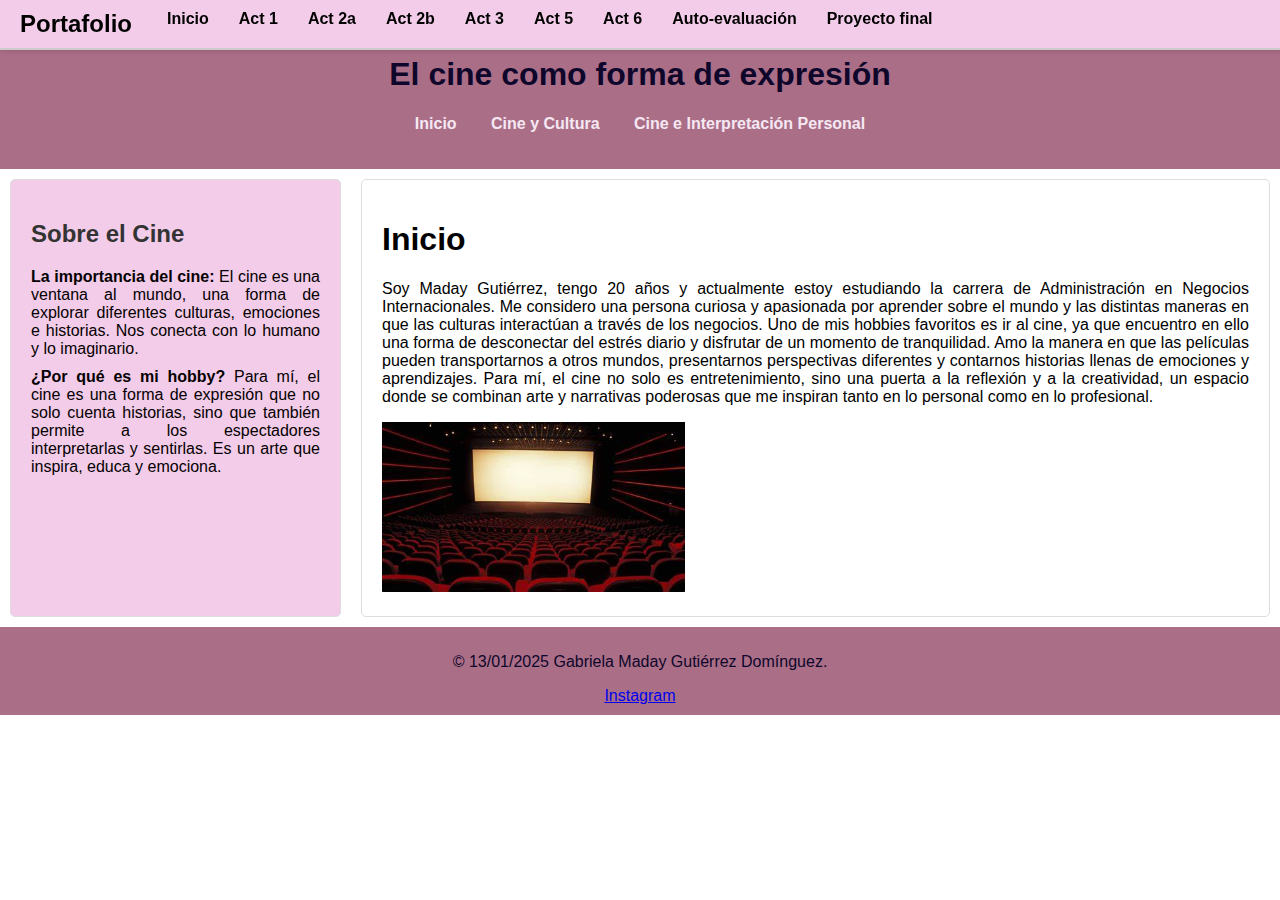
<file: index.html>
<!DOCTYPE html>
<html lang="es">

<head>
    <meta charset="UTF-8">
    <meta name="viewport" content="width=device-width, initial-scale=1.0">
    <title>Hobbies</title>
    <link rel="stylesheet" href="css.hobby/estiloh.css">
</head>

<body>
    <!-- Barra de navegación principal -->
    <nav class="navbar navbar-primary navbar-expand-lg fixed-top">
        <div class="container-fluid">
            <div class="collapse navbar-collapse" id="navbarSupportedContent">

                <ul class="navbar-nav me-auto mb-2 mb-lg-0">
                    <a class="navbar-brand" href="https://madaygutierrez.github.io/Portafolio-final/">Portafolio</a>
                    <li class="nav-item">
                        <a class="nav-link active" aria-current="page" href="https://madaygutierrez.github.io/presentaci-n/">Inicio</a>
                    </li>
                    <li class="nav-item">
                        <a class="nav-link" href="https://madaygutierrezherrmientashtml.my.canva.site/"
                            target="_blank">Act 1</a>
                    </li>
                    <li class="nav-item">
                        <a class="nav-link" href="https://madaygutierrez.github.io/Act-2a/" target="_blank">Act 2a</a>
                    </li>
                    <li class="nav-item">
                        <a class="nav-link" href="https://madaygutierrez.github.io/portafolio/" target="_blank">Act 2b</a>
                    </li>
                    <li class="nav-item">
                        <a class="nav-link" href="https://madaygutierrez.github.io/potafolioact3/" target="_blank">Act 3</a>
                    </li>
                    <li class="nav-item">
                        <a class="nav-link" href="https://madaygutierrez.github.io/Actividad-5/" target="_blank">Act 5</a>
                    </li>
                    <li class="nav-item">
                        <a class="nav-link" href="https://madaygutierrezherrmientashtml.my.canva.site/presentaci-n-educativa-sobre-dominar-la-escritura-de-opini-n-l-neas-simples-en-azul-y-blanco" target="_blank">Act 6</a>
                    </li>
                    <li class="nav-item">
                        <a class="nav-link" href="https://madaygutierrez.github.io/auto-evaluaci-n/" target="_blank">Auto-evaluación</a>
                    </li>
                    <li class="nav-item">
                        <a class="nav-link" href="https://estef2704.github.io/Skyline/" target="_blank">Proyecto final</a>
                    </li>
                </ul>
            </div>
        </div>
    </nav>

    <!-- Layout principal -->
    <div class="layout">
        <!-- Cabecera -->
        <header id="cabecera">
            <h1>El cine como forma de expresión</h1>
            <nav class="navbar">
                <ul class="nav-list">
                    <li><a href="Inicio.html">Inicio</a></li>
                    <li><a href="cinecultura.html">Cine y Cultura</a></li>
                    <li><a href="cineinterpretación.html">Cine e Interpretación Personal</a></li>
                </ul>
            </nav>
        </header>

        <div class="container">
            <!-- Barra lateral -->
            <aside class="sidebar">
                <h2>Sobre el Cine</h2>
                <p style="text-align: justify;"><strong>La importancia del cine:</strong> El cine es una ventana al mundo, una
                    forma de explorar diferentes culturas, emociones e historias. Nos conecta con lo humano y lo imaginario.</p>
                <p style="text-align: justify;"><strong>¿Por qué es mi hobby?</strong> Para mí, el cine es una forma de
                    expresión que no solo cuenta historias, sino que también permite a los espectadores interpretarlas y
                    sentirlas. Es un arte que inspira, educa y emociona.</p>
            </aside>

            <!-- Contenido principal -->
            <main class="content">
                <section id="Inicio">
                    <h1>Inicio</h1>
                    <p style="text-align: justify;">Soy Maday Gutiérrez, tengo 20 años y actualmente estoy estudiando la carrera
                        de Administración en Negocios Internacionales. Me considero una persona curiosa y apasionada por
                        aprender sobre el mundo y las distintas maneras en que las culturas interactúan a través de los
                        negocios. Uno de mis hobbies favoritos es ir al cine, ya que encuentro en ello una forma de
                        desconectar del estrés diario y disfrutar de un momento de tranquilidad. Amo la manera en que las
                        películas pueden transportarnos a otros mundos, presentarnos perspectivas diferentes y contarnos
                        historias llenas de emociones y aprendizajes. Para mí, el cine no solo es entretenimiento, sino una
                        puerta a la reflexión y a la creatividad, un espacio donde se combinan arte y narrativas poderosas
                        que me inspiran tanto en lo personal como en lo profesional.</p>
                    <img src="img.hobby/cine.jpeg" width="35%" height="35%" alt="sala de cine">
                </section>
            </main>
        </div>

        <!-- Pie de página -->
        <footer class="footer">
            <p>&copy; 13/01/2025 Gabriela Maday Gutiérrez Domínguez. </p>
            <a href="https://www.instagram.com/hazz_maday?igsh=MTJvZjUydXd2N2d2dg==">Instagram</a>
        </footer>
    </div>
</body>

</html>
</file>
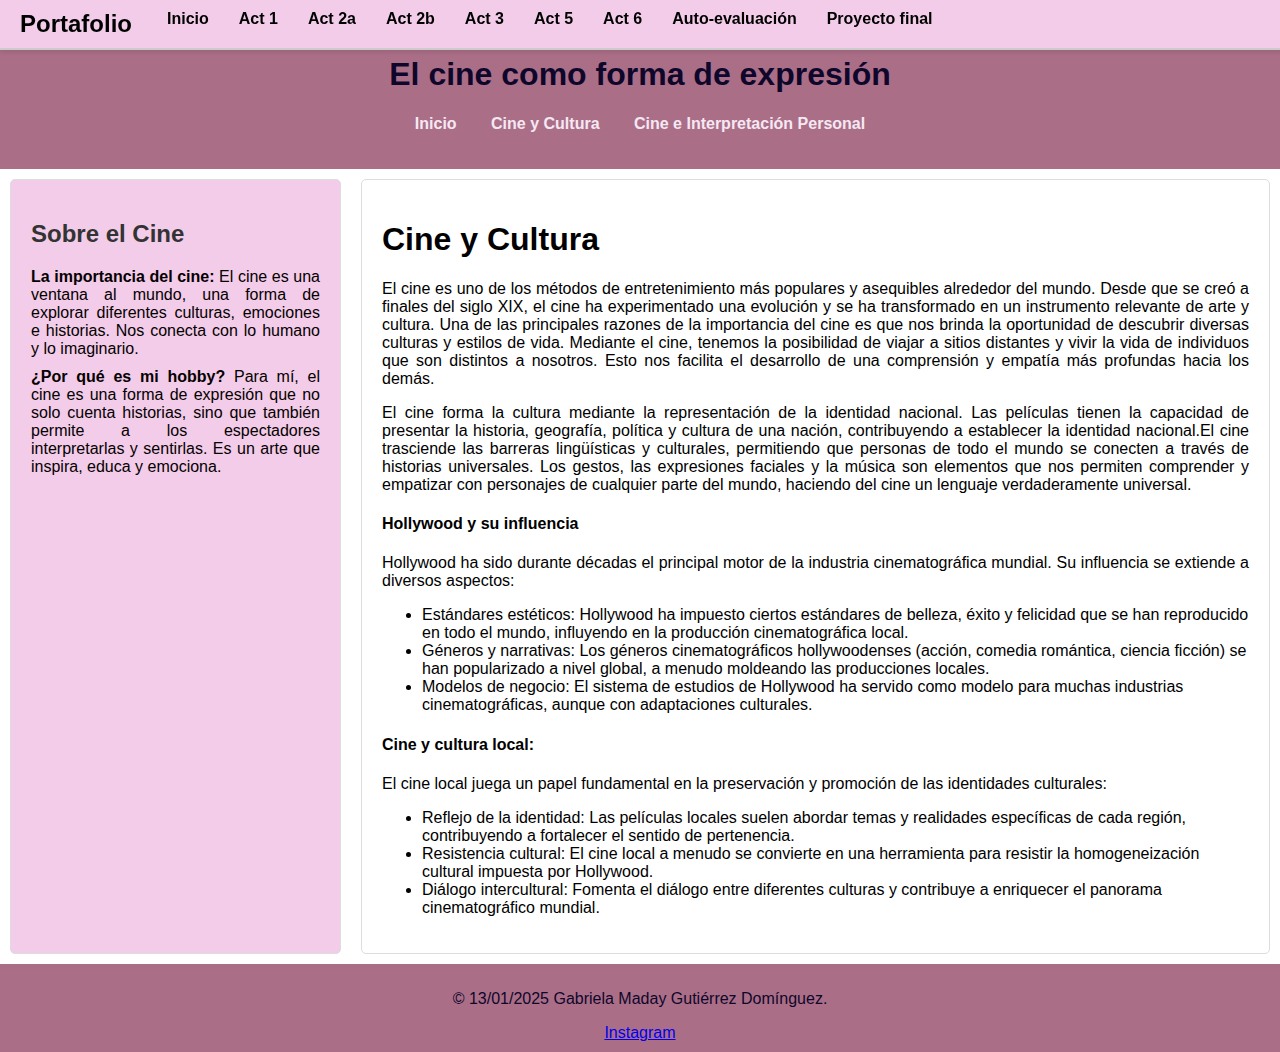
<file: cinecultura.html>
<!DOCTYPE html>
<html lang="es">

<head>
    <meta charset="UTF-8">
    <meta name="viewport" content="width=device-width, initial-scale=1.0">
    <title>Hobbies</title>
    <link rel="stylesheet" href="css.hobby/estiloh.css">
</head>

<body>
     <!-- Barra de navegación principal -->
     <nav class="navbar navbar-primary navbar-expand-lg fixed-top">
        <div class="container-fluid">
            <div class="collapse navbar-collapse" id="navbarSupportedContent">

                <ul class="navbar-nav me-auto mb-2 mb-lg-0">
                    <a class="navbar-brand" href="https://madaygutierrez.github.io/Portafolio-final/">Portafolio</a>
                    <li class="nav-item">
                        <a class="nav-link active" aria-current="page" href="https://madaygutierrez.github.io/presentaci-n/">Inicio</a>
                    </li>
                    <li class="nav-item">
                        <a class="nav-link" href= "https://madaygutierrezherrmientashtml.my.canva.site/"
                            target="_blank">Act 1</a>
                    </li>
                    <li class="nav-item">
                        <a class="nav-link" href="https://madaygutierrez.github.io/Act-2a/" target="_blank">Act 2a</a>
                    </li>
                    <li class="nav-item">
                        <a class="nav-link" href="https://madaygutierrez.github.io/portafolio/" target="_blank">Act 2b</a>
                    </li>
                    <li class="nav-item">
                        <a class="nav-link" href="https://madaygutierrez.github.io/potafolioact3/" target="_blank">Act 3</a>
                    </li>
                    <li class="nav-item">
                        <a class="nav-link" href="https://madaygutierrez.github.io/Actividad-5/" target="_blank">Act 5</a>
                    </li>
                    <li class="nav-item">
                        <a class="nav-link" href="https://madaygutierrezherrmientashtml.my.canva.site/presentaci-n-educativa-sobre-dominar-la-escritura-de-opini-n-l-neas-simples-en-azul-y-blanco" target="_blank">Act 6</a>
                    </li>
                    <li class="nav-item">
                        <a class="nav-link" href="https://madaygutierrez.github.io/auto-evaluaci-n/" target="_blank">Auto-evaluación</a>
                    </li>
                    <li class="nav-item">
                        <a class="nav-link" href="https://estef2704.github.io/Skyline/" target="_blank">Proyecto final</a>
                    </li>
                </ul>
            </div>
        </div>
    </nav>

    <div class="layout">
        <!-- Cabecera -->
        <header id="cabecera">
            <h1>El cine como forma de expresión</h1>
            <nav class="navbar">
                <ul class="nav-list">
                    <li><a href="Inicio.html">Inicio</a></li>
                    <li><a href="cinecultura.html">Cine y Cultura</a></li>
                    <li><a href="cineinterpretación.html">Cine e Interpretación Personal</a></li>
                </ul>
            </nav>
        </header>

        <div class="container">
            <!-- Barra lateral -->
            <aside class="sidebar">
                <h2>Sobre el Cine</h2>
                <p style="text-align: justify;"  ><strong>La importancia del cine:</strong> El cine es una ventana al mundo, una forma de explorar diferentes culturas, emociones e historias. Nos conecta con lo humano y lo imaginario.</p>
                <p style="text-align: justify;"><strong>¿Por qué es mi hobby?</strong> Para mí, el cine es una forma de expresión que no solo cuenta historias, sino que también permite a los espectadores interpretarlas y sentirlas. Es un arte que inspira, educa y emociona.</p>
            </aside>

 <!-- Contenido principal -->
 <main class="content">
    
    <section id="cine-cultura">
        <h1>Cine y Cultura</h1>
        <p style="text-align: justify;">El cine es uno de los métodos de entretenimiento más populares y asequibles alrededor del mundo. Desde que se creó a finales del siglo XIX, el cine ha experimentado una evolución y se ha transformado en un instrumento relevante de arte y cultura.
            Una de las principales razones de la importancia del cine es que nos brinda la oportunidad de descubrir diversas culturas y estilos de vida. Mediante el cine, tenemos la posibilidad de viajar a sitios distantes y vivir la vida de individuos que son distintos a nosotros. Esto nos facilita el desarrollo de una comprensión y empatía más profundas hacia los demás.</p>
            
            <p style="text-align: justify;"> El cine forma la cultura mediante la representación de la identidad nacional. Las películas tienen la capacidad de presentar la historia, geografía, política y cultura de una nación, contribuyendo a establecer la identidad nacional.El cine trasciende las barreras lingüísticas y culturales, permitiendo que personas de todo el mundo se conecten a través de historias universales. Los gestos, las expresiones faciales y la música son elementos que nos permiten comprender y empatizar con personajes de cualquier parte del mundo, haciendo del cine un lenguaje verdaderamente universal.</p>

            <h4>Hollywood y su influencia</h4>
            <p style="text-align: justify;">Hollywood ha sido durante décadas el principal motor de la industria cinematográfica mundial. Su influencia se extiende a diversos aspectos:</p>
            <ul><li>Estándares estéticos: Hollywood ha impuesto ciertos estándares de belleza, éxito y felicidad que se han reproducido en todo el mundo, influyendo en la producción cinematográfica local.</li> <li>Géneros y narrativas: Los géneros cinematográficos hollywoodenses (acción, comedia romántica, ciencia ficción) se han popularizado a nivel global, a menudo moldeando las producciones locales.</li><li>Modelos de negocio: El sistema de estudios de Hollywood ha servido como modelo para muchas industrias cinematográficas, aunque con adaptaciones culturales.</li></ul>
   <h4>Cine y cultura local:</h4>
   <p>El cine local juega un papel fundamental en la preservación y promoción de las identidades culturales:</p>
   <ul><li>Reflejo de la identidad: Las películas locales suelen abordar temas y realidades específicas de cada región, contribuyendo a fortalecer el sentido de pertenencia.</li>
<li>Resistencia cultural: El cine local a menudo se convierte en una herramienta para resistir la homogeneización cultural impuesta por Hollywood.</li>
<li>Diálogo intercultural: Fomenta el diálogo entre diferentes culturas y contribuye a enriquecer el panorama cinematográfico mundial.</li>
</ul>
        </section>
   
</main>
</div>

<!-- Pie de página -->
<footer class="footer">
<p>&copy; 13/01/2025 Gabriela Maday Gutiérrez Domínguez.</p>
<a href="https://www.instagram.com/hazz_maday?igsh=MTJvZjUydXd2N2d2dg==">Instagram</a>
</footer>
</div>
</body>

</html>
</file>
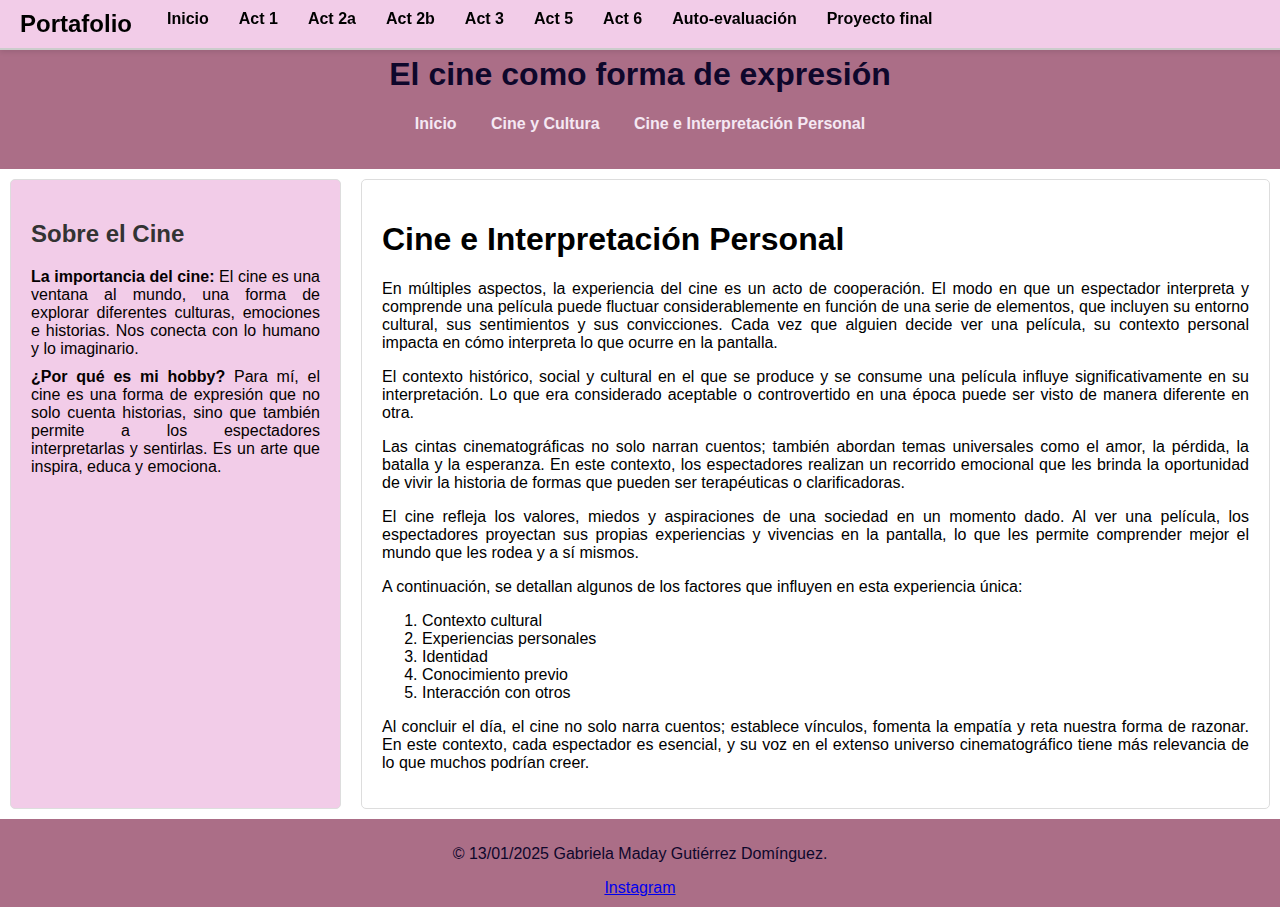
<file: cineinterpretación.html>
<!DOCTYPE html>
<html lang="es">

<head>
    <meta charset="UTF-8">
    <meta name="viewport" content="width=device-width, initial-scale=1.0">
    <title>Hobbies</title>
    <link rel="stylesheet" href="css.hobby/estiloh.css">
</head>

<body>
     <!-- Barra de navegación principal -->
     <nav class="navbar navbar-primary navbar-expand-lg fixed-top">
        <div class="container-fluid">
            <div class="collapse navbar-collapse" id="navbarSupportedContent">

                <ul class="navbar-nav me-auto mb-2 mb-lg-0">
                    <a class="navbar-brand" href="https://madaygutierrez.github.io/Portafolio-final/">Portafolio</a>
                    <li class="nav-item">
                        <a class="nav-link active" aria-current="page" href="https://madaygutierrez.github.io/presentaci-n/">Inicio</a>
                    </li>
                    <li class="nav-item">
                        <a class="nav-link" href="https://madaygutierrezherrmientashtml.my.canva.site/"
                            target="_blank">Act 1</a>
                    </li>
                    <li class="nav-item">
                        <a class="nav-link" href="https://madaygutierrez.github.io/Act-2a/" target="_blank">Act 2a</a>
                    </li>
                    <li class="nav-item">
                        <a class="nav-link" href="https://madaygutierrez.github.io/portafolio/" target="_blank">Act 2b</a>
                    </li>
                    <li class="nav-item">
                        <a class="nav-link" href="https://madaygutierrez.github.io/potafolioact3/" target="_blank">Act 3</a>
                    </li>
                    <li class="nav-item">
                        <a class="nav-link" href="https://madaygutierrez.github.io/Actividad-5/" target="_blank">Act 5</a>
                    </li>
                    <li class="nav-item">
                        <a class="nav-link" href="https://madaygutierrezherrmientashtml.my.canva.site/presentaci-n-educativa-sobre-dominar-la-escritura-de-opini-n-l-neas-simples-en-azul-y-blanco" target="_blank">Act 6</a>
                    </li>
                    <li class="nav-item">
                        <a class="nav-link" href="https://madaygutierrez.github.io/auto-evaluaci-n/" target="_blank">Auto-evaluación</a>
                    </li>
                    <li class="nav-item">
                        <a class="nav-link" href="https://estef2704.github.io/Skyline/" target="_blank">Proyecto final</a>
                    </li>
                </ul>
            </div>
        </div>
    </nav>

    <div class="layout">
        <!-- Cabecera -->
        <header id="cabecera">
            <h1>El cine como forma de expresión</h1>
            <nav class="navbar">
                <ul class="nav-list">
                    <li><a href="Inicio.html">Inicio</a></li>
                    <li><a href="cinecultura.html">Cine y Cultura</a></li>
                    <li><a href="cineinterpretación.html">Cine e Interpretación Personal</a></li>
                </ul>
            </nav>
        </header>

        <div class="container">
            <!-- Barra lateral -->
            <aside class="sidebar">
                <h2>Sobre el Cine</h2>
                <p style="text-align: justify;"><strong>La importancia del cine:</strong> El cine es una ventana al mundo, una forma de explorar diferentes culturas, emociones e historias. Nos conecta con lo humano y lo imaginario.</p>
                <p style="text-align: justify;"><strong>¿Por qué es mi hobby?</strong> Para mí, el cine es una forma de expresión que no solo cuenta historias, sino que también permite a los espectadores interpretarlas y sentirlas. Es un arte que inspira, educa y emociona.</p>
            </aside>
        </body>


         <!-- Contenido principal -->
         <main class="content">
           
            <section id="cine-interpretación">
                <h1>Cine e Interpretación Personal</h1>
                <p style="text-align: justify;">En múltiples aspectos, la experiencia del cine es un acto de cooperación. El modo en que un espectador interpreta y comprende una película puede fluctuar considerablemente en función de una serie de elementos, que incluyen su entorno cultural, sus sentimientos y sus convicciones. Cada vez que alguien decide ver una película, su contexto personal impacta en cómo interpreta lo que ocurre en la pantalla.</p>
                <p style="text-align: justify;">El contexto histórico, social y cultural en el que se produce y se consume una película influye significativamente en su interpretación. Lo que era considerado aceptable o controvertido en una época puede ser visto de manera diferente en otra.</p>
                <p style="text-align: justify;">Las cintas cinematográficas no solo narran cuentos; también abordan temas universales como el amor, la pérdida, la batalla y la esperanza. En este contexto, los espectadores realizan un recorrido emocional que les brinda la oportunidad de vivir la historia de formas que pueden ser terapéuticas o clarificadoras.</p>
          <p style="text-align: justify;">El cine refleja los valores, miedos y aspiraciones de una sociedad en un momento dado. Al ver una película, los espectadores proyectan sus propias experiencias y vivencias en la pantalla, lo que les permite comprender mejor el mundo que les rodea y a sí mismos.</p>
           <p style="text-align: justify;"> A continuación, se detallan algunos de los factores que influyen en esta experiencia única:</p>
           <ol><li>Contexto cultural</li>
        <li>Experiencias personales</li>
    <li>Identidad</li>
    <li>Conocimiento previo</li>
    <li>Interacción con otros</li>
    </ol>
          <p style="text-align: justify;">Al concluir el día, el cine no solo narra cuentos; establece vínculos, fomenta la empatía y reta nuestra forma de razonar. En este contexto, cada espectador es esencial, y su voz en el extenso universo cinematográfico tiene más relevancia de lo que muchos podrían creer.</p>
            </section>
        </main>
    </div>

    <!-- Pie de página -->
    <footer class="footer">
        <p>&copy; 13/01/2025 Gabriela Maday Gutiérrez Domínguez. </p>
        <a href="https://www.instagram.com/hazz_maday?igsh=MTJvZjUydXd2N2d2dg==">Instagram</a>
    </footer>
</div>
</body>

</html>
</file>
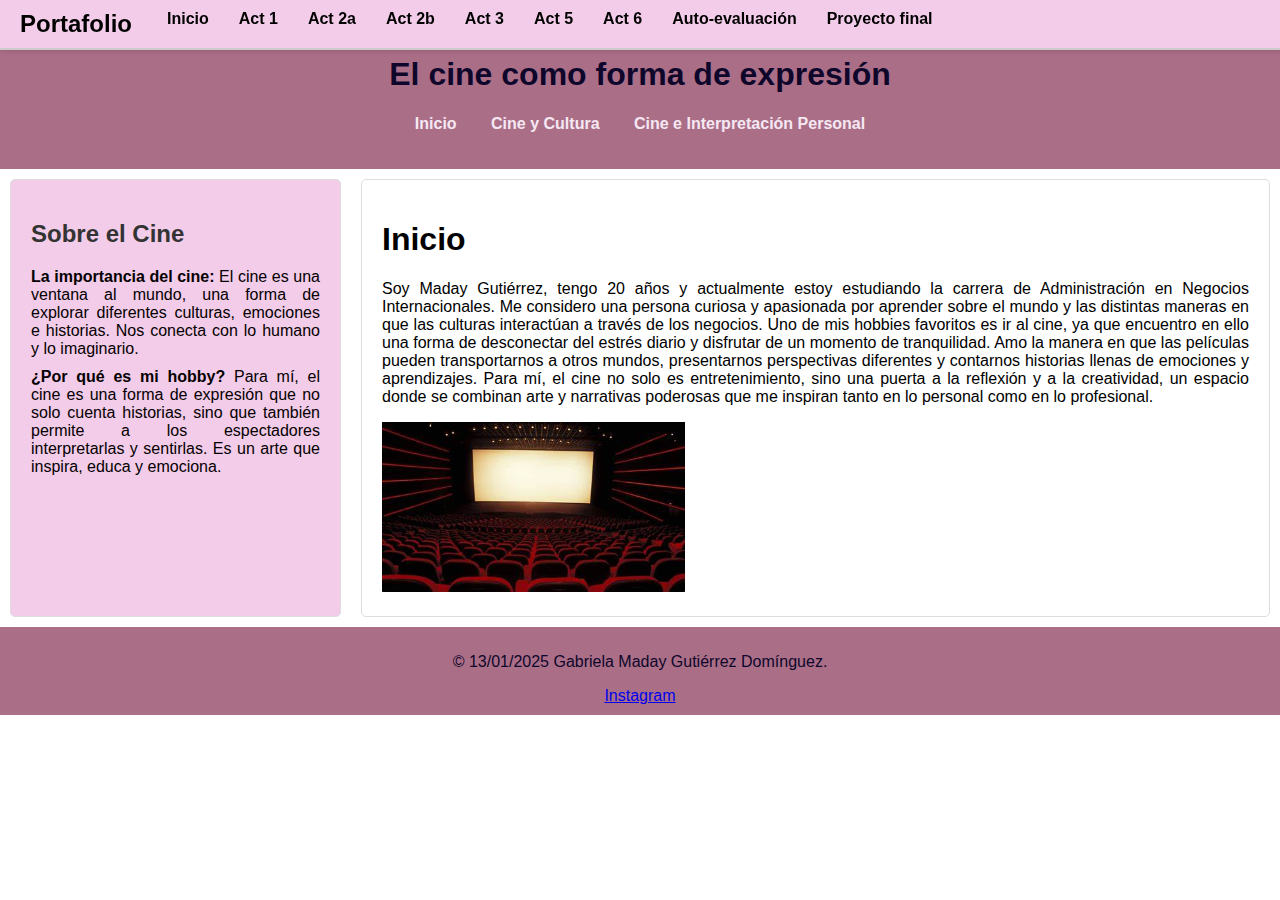
<file: Inicio.html>
<!DOCTYPE html>
<html lang="es">

<head>
    <meta charset="UTF-8">
    <meta name="viewport" content="width=device-width, initial-scale=1.0">
    <title>Hobbies</title>
    <link rel="stylesheet" href="css.hobby/estiloh.css">
</head>

<body>
     <!-- Barra de navegación principal -->
     <nav class="navbar navbar-primary navbar-expand-lg fixed-top">
        <div class="container-fluid">
            <div class="collapse navbar-collapse" id="navbarSupportedContent">

                <ul class="navbar-nav me-auto mb-2 mb-lg-0">
                    <a class="navbar-brand" href="https://madaygutierrez.github.io/Portafolio-final/">Portafolio</a>
                    <li class="nav-item">
                        <a class="nav-link active" aria-current="page" href="https://madaygutierrez.github.io/presentaci-n/">Inicio</a>
                    </li>
                    <li class="nav-item">
                        <a class="nav-link" href="https://madaygutierrezherrmientashtml.my.canva.site/"
                            target="_blank">Act 1</a>
                    </li>
                    <li class="nav-item">
                        <a class="nav-link" href="https://madaygutierrez.github.io/Act-2a/" target="_blank">Act 2a</a>
                    </li>
                    <li class="nav-item">
                        <a class="nav-link" href="https://madaygutierrez.github.io/portafolio/" target="_blank">Act 2b</a>
                    </li>
                    <li class="nav-item">
                        <a class="nav-link" href="https://madaygutierrez.github.io/potafolioact3/" target="_blank">Act 3</a>
                    </li>
                    <li class="nav-item">
                        <a class="nav-link" href="https://madaygutierrez.github.io/Actividad-5/" target="_blank">Act 5</a>
                    </li>
                    <li class="nav-item">
                        <a class="nav-link" href="https://madaygutierrezherrmientashtml.my.canva.site/presentaci-n-educativa-sobre-dominar-la-escritura-de-opini-n-l-neas-simples-en-azul-y-blanco" target="_blank">Act 6</a>
                    </li>
                    <li class="nav-item">
                        <a class="nav-link" href="https://madaygutierrez.github.io/auto-evaluaci-n/" target="_blank">Auto-evaluación</a>
                    </li>
                    <li class="nav-item">
                        <a class="nav-link" href="https://estef2704.github.io/Skyline/" target="_blank">Proyecto final</a>
                    </li>
                </ul>
            </div>
        </div>
    </nav>

    <div class="layout">
        <!-- Cabecera -->
        <header id="cabecera">
            <h1>El cine como forma de expresión</h1>
            <nav class="navbar">
                <ul class="nav-list">
                    <li><a href="Inicio.html">Inicio</a></li>
                    <li><a href="cinecultura.html">Cine y Cultura</a></li>
                    <li><a href="cineinterpretación.html">Cine e Interpretación Personal</a></li>
                </ul>
            </nav>
        </header>


        <div class="container">
            <!-- Barra lateral -->
            <aside class="sidebar">
                <h2>Sobre el Cine</h2>
                <p style="text-align: justify;"><strong>La importancia del cine:</strong> El cine es una ventana al mundo, una forma de explorar diferentes culturas, emociones e historias. Nos conecta con lo humano y lo imaginario.</p>
                <p style="text-align: justify;"><strong>¿Por qué es mi hobby?</strong> Para mí, el cine es una forma de expresión que no solo cuenta historias, sino que también permite a los espectadores interpretarlas y sentirlas. Es un arte que inspira, educa y emociona.</p>
            </aside>

             <!-- Contenido principal -->
             <main class="content">
                <section id="Inicio">
                    <h1>Inicio</h1>
                    <p style="text-align: justify;">Soy Maday Gutiérrez, tengo 20 años y actualmente estoy estudiando la carrera de Administración en Negocios Internacionales. Me considero una persona curiosa y apasionada por aprender sobre el mundo y las distintas maneras en que las culturas interactúan a través de los negocios. Uno de mis hobbies favoritos es ir al cine, ya que encuentro en ello una forma de desconectar del estrés diario y disfrutar de un momento de tranquilidad. Amo la manera en que las películas pueden transportarnos a otros mundos, presentarnos perspectivas diferentes y contarnos historias llenas de emociones y aprendizajes. Para mí, el cine no solo es entretenimiento, sino una puerta a la reflexión y a la creatividad, un espacio donde se combinan arte y narrativas poderosas que me inspiran tanto en lo personal como en lo profesional.</p>
                    <img src="img.hobby/cine.jpeg" width="35%" height="35%" alt="sala de cine">
                </section>
               
                
            </main>
        </div>

        <!-- Pie de página -->
        <footer class="footer">
            <p>&copy; 13/01/2025 Gabriela Maday Gutiérrez Domínguez.</p>
            <a href="https://www.instagram.com/hazz_maday?igsh=MTJvZjUydXd2N2d2dg==">Instagram</a>
        </footer>
    </div>
</body>

</html>
</file>
<file: css.hobby/estiloh.css>
/* General */
body {
    font-family: Arial, sans-serif;
    margin: 0;
    padding: 0;
    box-sizing: border-box;
}
/* Barra de navegación principal */
.navbar-primary {
    background-color: #f2cce8; /* Fondo beige */
    color: #000; /* Texto negro */
    display: flex;
    justify-content: space-between;
    align-items: center;
    padding: 10px 20px; /* Espaciado interno */
    box-shadow: 0 2px 5px rgba(0, 0, 0, 0.1); /* Sombra para profundidad */
    border-bottom: 2px solid #ccc; /* Borde inferior */
    position: fixed; /* Fijar la barra */
    top: 0;
    width: 100%; /* Ocupa todo el ancho */
    z-index: 1000; /* Siempre visible */
}

.navbar-primary .navbar-brand {
    font-size: 1.5rem;
    font-weight: bold;
    color: #000;
    text-decoration: none;
    margin-right: 20px;
}

.navbar-primary .nav-link {
    color: #000;
    text-decoration: none;
    margin: 0 15px;
    font-size: 1rem;
    font-weight: bold;
    transition: color 0.3s ease; /* Transición suave */
}

.navbar-primary .nav-link:hover {
    color: #555; /* Cambiar a un tono más oscuro */
}

.navbar-primary .navbar-nav {
    display: flex;
    list-style: none;
    margin: 0;
    padding: 0;
}

/* Cabecera */
header {
    background-color: rgb(171, 110, 135);
    color: #0e072b;
    text-align: center;
    padding: 20px;
    margin-top: 15px; /* Ajuste para no superponerse con la barra fija */
}

/* Navegación secundaria dentro del header */
header .navbar {
    margin-top: 10px;
    text-align: center;
}

header .navbar .nav-list {
    list-style: none;
    padding: 0;
}

header .navbar .nav-list li {
    display: inline;
    margin: 0 15px;
}

header .navbar .nav-list a {
    text-decoration: none;
    color: #f5e8f3;
    font-weight: bold;
}

header .navbar .nav-list a:hover {
    text-decoration: underline;
}

/* Contenedor principal */
.container {
    display: flex;
    flex-wrap: wrap;
    margin: 10px;
   
}




/* Barra lateral */
.sidebar {
    flex: 1;
    background-color: #f2cce8;
    padding: 20px;
    margin-right: 20px;
    border-radius: 5px;
    border: 1px solid #ddd;
}

.sidebar h2 {
    color: #333;
}
.sidebar p {
    margin: 10px 0;
    color: rgb(5, 0, 1);
}

/* Contenido principal */
.content {
    flex: 3;
    background-color: #fff;
    padding: 20px;
    border-radius: 5px;
    border: 1px solid #ddd;
}

 /* Pie de página */
 .footer {
    background-color: rgb(171, 110, 135);
    color: #0e072b;;
    color:#0e072b;
    text-align: center;
    padding: 10px;
    margin-top: auto; /* Empuja el pie de página hacia abajo */
    grid-row: 2;
    text-align: center; /* Centra el contenido del pie de página */
}
</file>
